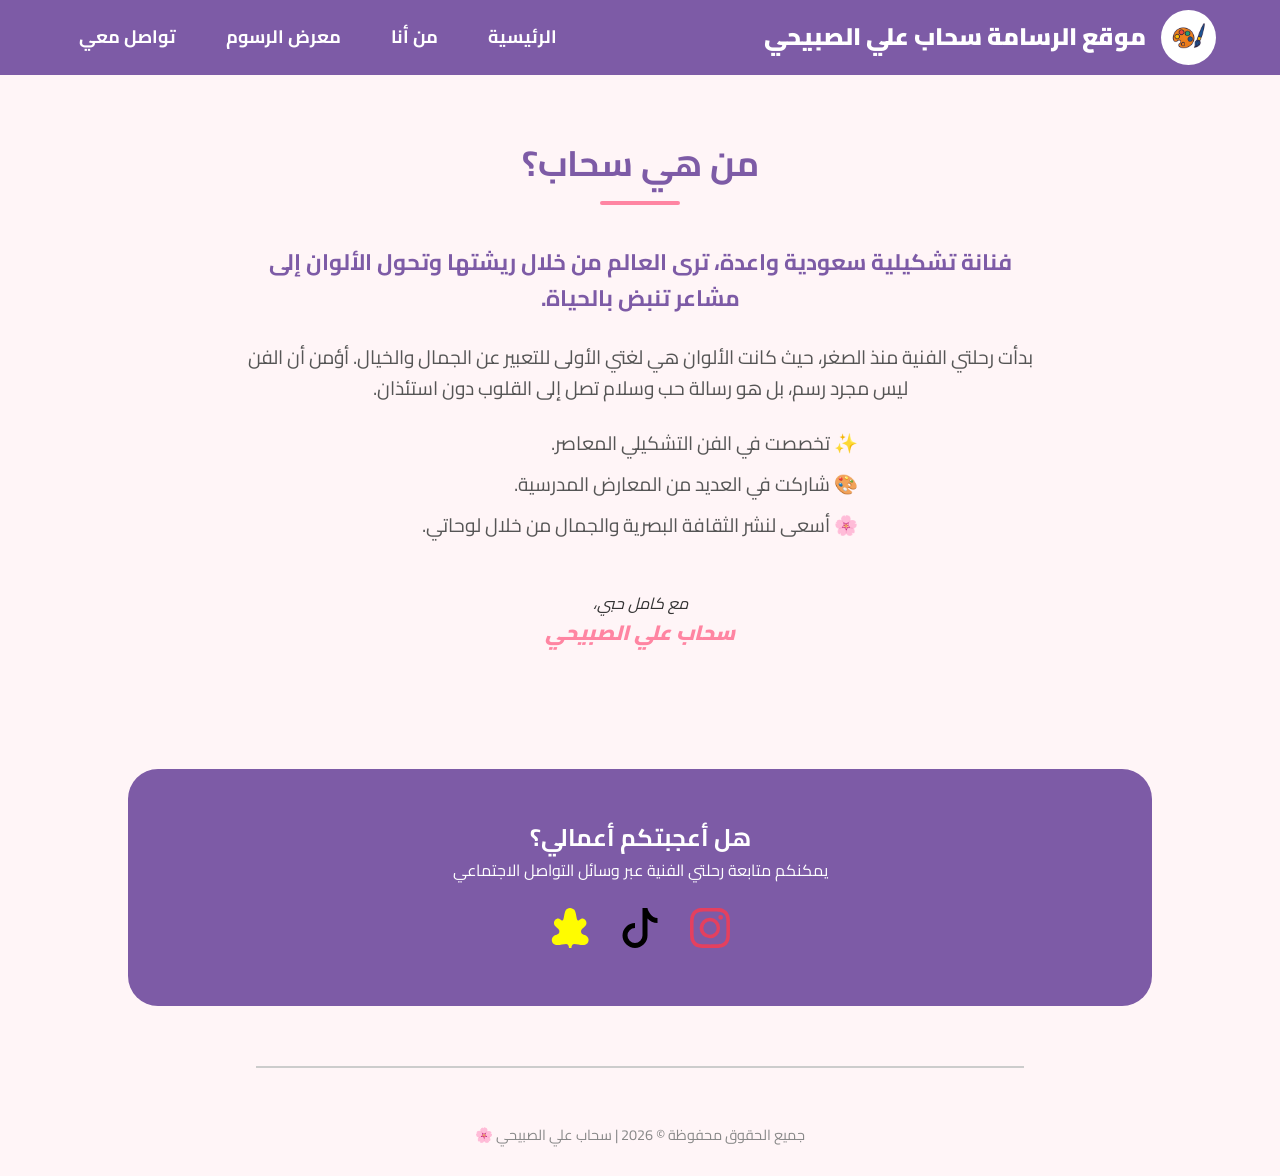
<file: about.html>
<!DOCTYPE html>
<html lang="ar" dir="rtl">
<head>
    <meta charset="UTF-8">
    <meta name="viewport" content="width=device-width, initial-scale=1.0">
    <title>من هي سحاب؟ | رسامة سعودية محترفة في الأنمي والبورتريه</title>
    
    <link rel="canonical" href="https://sahabart.com/about.html" />        
    <link rel="icon" type="image/png" href="Images/favicon.ico">
    <link rel="shortcut icon" href="Images/favicon.ico" type="image/x-icon">     
    <meta name="description" content="اكتشف رحلة سحاب علي الصبيحي، رسامة سعودية محترفة في فن الأنمي والبورتريه الواقعي. تعرف على قصتها، ورؤيتها الفنية التي تجسد الجمال في لوحات فنية فريدة.">
  <meta name="keywords" content="سحاب علي الصبيحي, من هي الرسامة سحاب, فن سحاب الصبيحي, رسامات سعوديات محترفات, رسم بورتريه واقعي السعودية, فن الأنمي في السعودية, معرض لوحات سحاب, قصص نجاح فنانات سعوديات">
    <meta name="author" content="سحاب علي الصبيحي">
  <link href="https://fonts.googleapis.com/css2?family=Cairo:wght@400;700;900&display=swap" rel="stylesheet">
    <link rel="stylesheet" href="global.css">
   <link rel="stylesheet" href="about.css">
    
    <meta property="og:title" content="من هي الرسامة سحاب علي الصبيحي؟">
    <meta property="og:description" content="رحلة فنية بدأت بالشغف وتجسدت في لوحات تنبض بالحياة. تعرف على مسيرتي الفنية.">
    <meta property="og:image" content="https://sahabart.com/Images/og_image.png">
    <meta property="og:url" content="https://sahabart.com/about.html">
    <meta property="og:type" content="website">
    <meta property="og:site_name" content="سحاب علي الصبيحي">

    <meta name="twitter:card" content="summary_large_image">
<meta name="twitter:site" content="@sahab_art_link"> <meta name="twitter:title" content="من هي الرسامة سحاب علي الصبيحي؟">
<meta name="twitter:description" content="تعرف على رحلة الفنانة سحاب في عالم رسم الأنمي والبورتريه الواقعي. لوحات تنبض بالحياة بريشة سعودية واعدة.">
<meta name="twitter:image" content="https://sahabart.com/Images/og_image.png">   
 <link href="https://unpkg.com/aos@2.3.1/dist/aos.css" rel="stylesheet">    
</head>

<body> 
    
  <header>
    <nav class="navbar">
        <a href="./" class="brand-container" style="text-decoration: none; display: flex; align-items: center; gap: 15px;">
            <img src="logo.png" alt="شعار سحاب" class="brand-logo">
            <div class="brand-name">موقع الرسامة سحاب علي الصبيحي</div>
        </a>
        <div class="menu-btn" onclick="toggleMenu()" style="cursor: pointer;">
            <span style="font-size: 30px; color: white;">☰</span>
        </div>

    <ul class="nav-links" id="navLinks">
    <li><a href="/">الرئيسية</a></li>    
    <li><a href="about.html">من أنا</a></li>    
    <li><a href="/#gallery">معرض الرسوم</a></li>
    <li><a href="/#contact">تواصل معي</a></li>
</ul>        
    </nav>
</header>
    
    <!-- About -->
    <section id="about-sahab" class="about-container" style="text-align: center; padding: 60px 10%;">
        <div class="about-text" style="max-width: 800px; margin: auto;">
            <h1 class="section-title">من هي سحاب؟</h1>
            <p class="intro-p" style="font-size: 1.4rem; color: var(--primary-color); margin-bottom: 25px; font-weight: bold;">
                فنانة تشكيلية سعودية واعدة، ترى العالم من خلال ريشتها وتحول الألوان إلى مشاعر تنبض بالحياة.
            </p>
            <div class="bio-details" style="font-size: 1.2rem; color: #555;">
                <p>بدأت رحلتي الفنية منذ الصغر، حيث كانت الألوان هي لغتي الأولى للتعبير عن الجمال والخيال. أؤمن أن الفن ليس مجرد رسم، بل هو رسالة حب وسلام تصل إلى القلوب دون استئذان.</p>
                
                <ul class="achievements-list" style="list-style: none; padding: 0; margin-top: 25px; display: inline-block; text-align: right;">
                    <li style="margin-bottom: 10px;">✨ تخصصت في الفن التشكيلي المعاصر.</li>
                    <li style="margin-bottom: 10px;">🎨 شاركت في العديد من المعارض المدرسية.</li>
                    <li style="margin-bottom: 10px;">🌸 أسعى لنشر الثقافة البصرية والجمال من خلال لوحاتي.</li>
                </ul>
            </div>
            
            <div class="signature" style="margin-top: 40px; font-style: italic;">
                <p>مع كامل حبي،</p>
                <span class="name-sig" style="font-weight: 900; color: var(--accent-color); font-size: 1.3rem;">سحاب علي الصبيحي</span>
            </div>
        </div>
    </section>
  
   <!-- Contact -->
    <section id="contact" class="contact-box">
    <h2>هل أعجبتكم أعمالي؟</h2>
    <p>يمكنكم متابعة رحلتي الفنية عبر وسائل التواصل الاجتماعي</p>

    <div class="social-icons">
        <a href="https://www.instagram.com/sahab_art_link" target="_blank" title="إنستغرام">
            <svg xmlns="http://www.w3.org/2000/svg" width="40" height="40" fill="currentColor" viewBox="0 0 16 16" style="color: #E4405F;">
                <path d="M8 0C5.829 0 5.556.01 4.703.048 3.85.088 3.269.222 2.76.42a3.917 3.917 0 0 0-1.417.923A3.927 3.927 0 0 0 .42 2.76c-.198.509-.333 1.09-.373 1.943C.01 5.556 0 5.829 0 8s.01 2.444.048 3.297c.04.852.174 1.433.372 1.942.205.526.478.972.923 1.417.444.445.89.719 1.416.923.51.198 1.09.333 1.942.372C5.555 15.99 5.829 16 8 16s2.444-.01 3.298-.048c.851-.04 1.434-.174 1.943-.372a3.916 3.916 0 0 0 1.416-.923c.445-.445.718-.891.923-1.417.197-.509.332-1.09.372-1.942C15.99 10.444 16 10.171 16 8s-.01-2.444-.048-3.297c-.04-.852-.174-1.433-.372-1.942a3.926 3.926 0 0 0-.923-1.417A3.911 3.911 0 0 0 13.24.42c-.51-.198-1.092-.333-1.943-.372C10.443.01 10.172 0 7.998 0h.003zm-.717 1.442h.718c2.136 0 2.389.007 3.232.046.78.035 1.204.166 1.486.275.373.145.64.319.92.599.28.28.453.546.598.92.11.281.24.705.275 1.485.039.843.047 1.096.047 3.231s-.008 2.389-.047 3.232c-.035.78-.166 1.203-.275 1.485a2.47 2.47 0 0 1-.599.919c-.28.28-.546.453-.92.598-.282.11-.705.24-1.485.276-.843.038-1.096.047-3.232.047s-2.39-.009-3.233-.047c-.78-.036-1.203-.166-1.485-.276a2.478 2.478 0 0 1-.92-.598 2.48 2.48 0 0 1-.6-.92c-.109-.281-.24-.705-.275-1.485-.038-.843-.046-1.096-.046-3.233 0-2.136.008-2.388.046-3.231.036-.78.166-1.204.276-1.486.145-.373.319-.64.599-.92.28-.28.546-.453.92-.598.282-.11.705-.24 1.485-.276.738-.034 1.024-.044 2.515-.045v.002zm4.988 1.328a.96.96 0 1 0 0 1.92.96.96 0 0 0 0-1.92zm-4.27 1.122a4.109 4.109 0 1 0 0 8.217 4.109 4.109 0 0 0 0-8.217zm0 1.441a2.667 2.667 0 1 1 0 5.334 2.667 2.667 0 0 1 0-5.334z"/>
            </svg>
        </a>

        <a href="https://www.tiktok.com/@sahab_art_link" target="_blank" title="تيك توك">
            <svg xmlns="http://www.w3.org/2000/svg" width="40" height="40" fill="currentColor" viewBox="0 0 16 16" style="color: #000000;">
                <path d="M9 0h1.98c.144.715.54 1.617 1.235 2.512C12.895 3.389 13.797 4 15 4v2c-1.753 0-3.07-.814-4-1.829V11a5 5 0 1 1-5-5v2a3 3 0 1 0 3 3V0Z"/>
            </svg>
        </a>

        <a href="https://www.snapchat.com/@sasa621314971" target="_blank" title="سناب شات">
            <svg xmlns="http://www.w3.org/2000/svg" width="40" height="40" fill="currentColor" viewBox="0 0 16 16" style="color: #FFFC00;">
                <path d="M8 0c-.81 0-1.353.468-1.58.74-.233.28-.351.642-.423.864-.176.541-.304 1.256-.411 1.925C5.474 4.28 5.318 5 5 5c-.328 0-.64-.22-.888-.415-.286-.226-.54-.423-.888-.423-.42 0-.811.232-1.116.536-.312.311-.53.753-.53 1.302 0 .524.238.932.482 1.24.24.304.536.533.824.757.264.204.516.4.673.66.173.288.223.633.155 1.056-.053.33-.245.568-.456.716-.164.116-.356.195-.553.257l-.025.008c-.461.144-.922.289-1.341.67-.384.35-.615.828-.615 1.442 0 .61.229 1.144.646 1.488.423.35.98.502 1.577.502h.001c.642 0 1.246-.118 1.815-.224l.011-.002c.621-.116 1.155-.216 1.673-.216.32 0 .612.148.815.41.218.281.332.68.312 1.173a.5.5 0 0 0 .5.52h.004c.002 0 .004 0 .006 0a.5.5 0 0 0 .5-.519c-.02-.493.094-.892.312-1.173.203-.262.496-.41.815-.41.518 0 1.052.1 1.673.216l.011.002c.569.106 1.173.224 1.815.224h.001c.597 0 1.154-.152 1.577-.502.417-.344.646-.877.646-1.488 0-.614-.231-1.092-.615-1.442-.419-.381-.88-.526-1.341-.67l-.025-.008c-.197-.062-.389-.141-.553-.257-.211-.148-.403-.386-.456-.716-.068-.423-.018-.768.155-1.056.157-.26.409-.456.673-.66.288-.224.584-.453.824-.757.244-.308.482-.716.482-1.24 0-.549-.218-.991-.53-1.302-.305-.304-.696-.536-1.116-.536-.348 0-.602.197-.888.423-.248.195-.56.415-.888.415-.318 0-.474-.72-.586-1.471-.107-.669-.235-1.384-.411-1.925-.072-.222-.19-.584-.423-.864C9.353.468 8.81 0 8 0z"/>
            </svg>
        </a>
    </div>
</section>
    
    <hr style="width:60%; margin:25px auto; border:0; border-top:2px solid #ccc;">

    <footer>
        <p>جميع الحقوق محفوظة © 2026 | سحاب علي الصبيحي 🌸</p>
    </footer>

    <script src="https://unpkg.com/aos@2.3.1/dist/aos.js"></script>
    <script>AOS.init();</script>

<script>
    function toggleMenu() {
        // استهداف القائمة عن طريق الـ ID لضمان الدقة
        const nav = document.getElementById('navLinks');
        nav.classList.toggle('show');
    }
</script>
</body>
</html>
</file>
<file: global.css>
/* ===========================
   Global Variables
=========================== */
:root {
    --primary-color: #7d5ba6;
    --accent-color: #ff85a2;
    --gold-color: #f4d35e;
    --bg-light: #fff5f7;
    --text-dark: #333;
}

/* ===========================
   Reset + Body
=========================== */
* { box-sizing: border-box; margin: 0; padding: 0; }

body {
    font-family: 'Cairo', sans-serif;
    background-color: var(--bg-light);
    color: var(--text-dark);
    line-height: 1.6;
}

/* ===========================
   Header + Navbar
=========================== */
header {
    background-color: #7d5ba6 !important;
    padding: 10px 5% !important;
    position: sticky;
    top: 0;
    z-index: 1000;
}

.navbar {
    display: flex !important;
    justify-content: space-between !important;
    align-items: center !important;
}

.brand-container {
    display: flex !important;
    align-items: center !important;
    gap: 15px !important;
}

.brand-logo {
    height: 55px !important;
    width: 55px !important;
    background-color: white !important;
    border-radius: 50% !important;
    padding: 6px !important;
    object-fit: contain !important;
}

.brand-name {
    font-size: 24px !important;
    font-weight: 900 !important;
    color: white !important;
}

/* ===========================
   Navigation Links
=========================== */
.nav-links {
    list-style: none !important;
    display: flex !important;
    gap: 20px;
}

.nav-links a {
    text-decoration: none !important;
    color: white !important;
    font-weight: 700 !important;
    font-size: 18px !important;
    padding: 8px 15px;
    transition: 0.3s;
}

.nav-links a:hover {
    background-color: white !important;
    color: #7d5ba6 !important;
    border-radius: 6px;
}

/* ===========================
   Mobile Menu
=========================== */
.menu-btn { display: none !important; }

@media (max-width: 768px) {

    .brand-name {
        font-size: 18px !important;
        max-width: 180px;
        line-height: 1.2;
    }

    .brand-logo {
        height: 45px !important;
        width: 45px !important;
    }

    .menu-btn {
        display: block !important;
        color: white !important;
        cursor: pointer;
    }

    .nav-links {
        display: none !important;
        position: absolute;
        top: 70px;
        right: 5%;
        left: 5%;
        background: white;
        flex-direction: column !important;
        padding: 20px;
        border-radius: 15px;
        box-shadow: 0 10px 25px rgba(0,0,0,0.2);
        z-index: 2000;
    }

    .nav-links.show { display: flex !important; }

    .nav-links a {
        color: #7d5ba6 !important;
        text-align: center;
        border-bottom: 1px solid #eee;
        padding: 12px;
    }
}

/* ===========================
   Section Title
=========================== */
.section-title {
    text-align: center;
    margin-bottom: 40px;
    font-size: 2.2rem;
    color: var(--primary-color);
    position: relative;
}

.section-title::after {
    content: '';
    display: block;
    width: 80px;
    height: 4px;
    background: var(--accent-color);
    margin: 10px auto;
    border-radius: 2px;
}

/* ===========================
   Contact Box
=========================== */
.contact-box {
    background: var(--primary-color);
    color: white;
    padding: 50px 10%;
    border-radius: 30px;
    margin: 60px 10%;
    text-align: center;
}

/* ===========================
   Social Icons
=========================== */
.social-icons {
    display: flex;
    justify-content: center;
    gap: 30px;
    margin-top: 25px;
}

.social-icons a {
    transition: transform 0.3s ease;
}

.social-icons a:hover {
    transform: scale(1.2);

}
footer {
    padding: 30px;
    text-align: center;
    font-size: 0.9rem;
    color: #888;
}
</file>
<file: about.css>
/* ===========================
   About Page
=========================== */
.about-container {
    text-align: center;
    padding: 60px 10%;
}

.about-text {
    max-width: 800px;
    margin: auto;
}

.intro-p {
    font-size: 1.4rem;
    color: var(--primary-color);
    margin-bottom: 25px;
    font-weight: bold;
}

.bio-details {
    font-size: 1.2rem;
    color: #555;
}

.achievements-list {
    list-style: none;
    padding: 0;
    margin-top: 25px;
    display: inline-block;
    text-align: right;
}

.achievements-list li {
    margin-bottom: 10px;
}

.signature {
    margin-top: 40px;
    font-style: italic;
}

.name-sig {
    font-weight: 900;
    color: var(--accent-color);
    font-size: 1.3rem;
}
</file>
